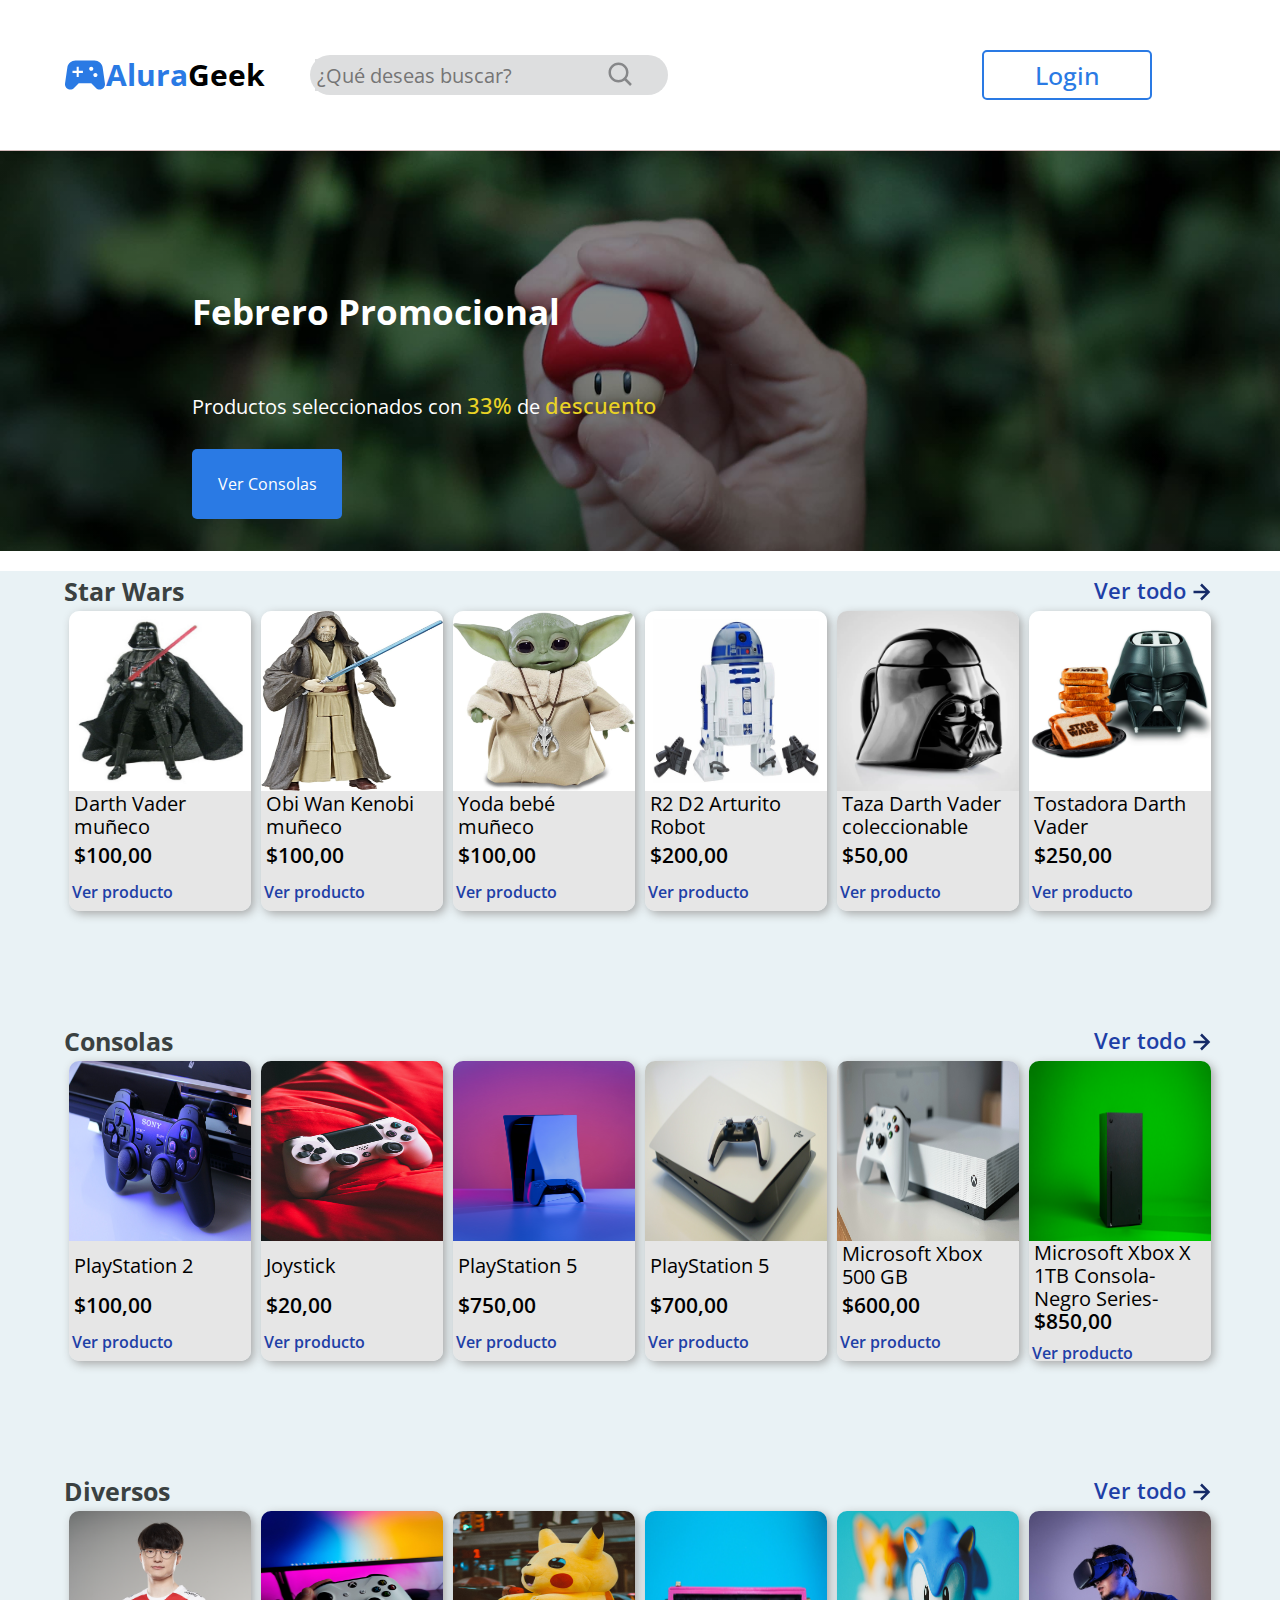
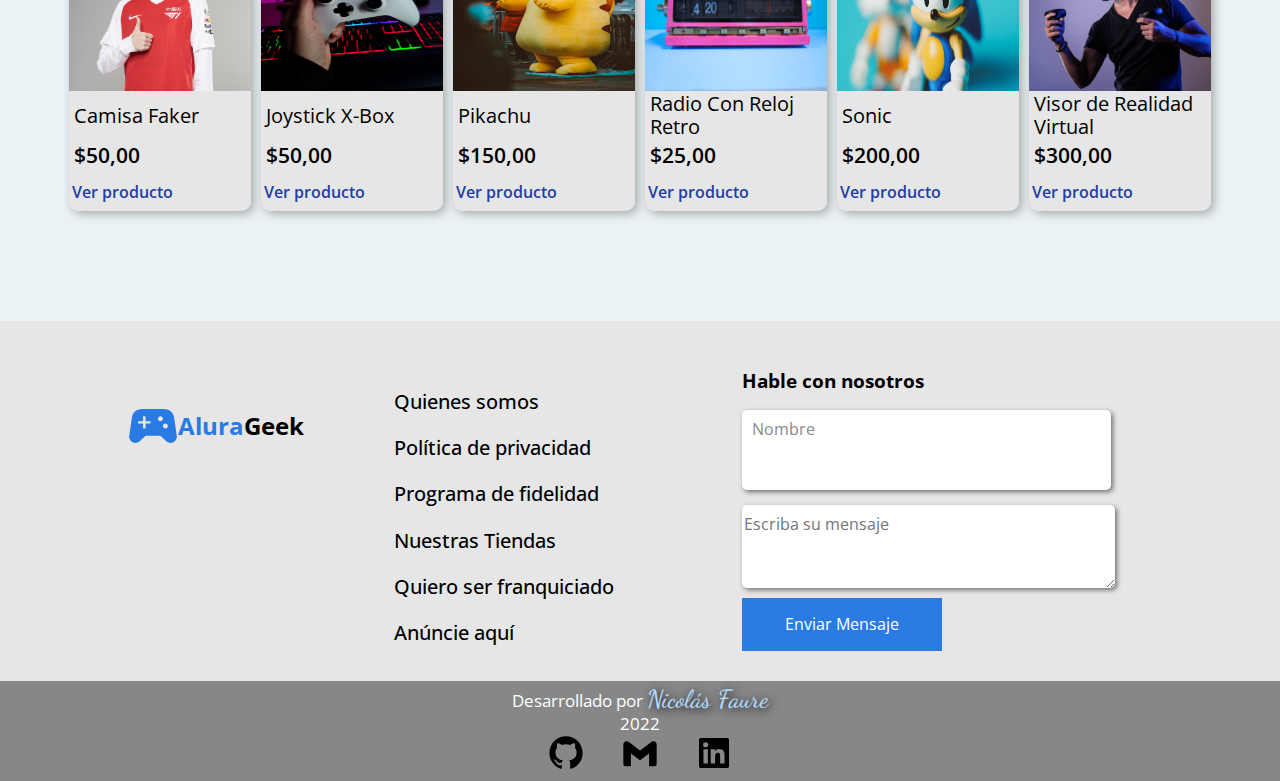
<file: index.html>
<!DOCTYPE html>
<html lang="es">
<head>
    <meta charset="UTF-8">
    <meta http-equiv="X-UA-Compatible" content="IE=edge">
    <meta name="viewport" content="width=device-width, initial-scale=1.0">
    <title>Alura Geek</title>
    <link rel="stylesheet" href="./css/bases/normalize.css" >
    <link rel="stylesheet" href="./css/styles.css" >
    <link rel="stylesheet" href="./css/span/mostrarProducto.css">
    <link rel="stylesheet" href="https://use.fontawesome.com/releases/v5.8.1/css/all.css" integrity="sha384-50oBUHEmvpQ+1lW4y57PTFmhCaXp0ML5d60M1M7uH2+nqUivzIebhndOJK28anvf" crossorigin="anonymous">
</head>
 <body>
    <!--Header-->
    <header class="hero">
        <div class="container-title-search">
        <!--Titulo-->
        <div class="container-title"><img  src="./img/joystick.svg"/>
            <h1 class="title">
                <span class="alura">Alura</span><span class="geek">Geek</span>    
            </h1>
        </div>
        <!--Buscador-->
        <div class="container-buscador"> 
            <input class="buscador" type="text" placeholder="¿Qué deseas buscar?"><img class="lupa" src="./svg/lupa.svg" alt="Buscar">
        </div>
    </div>
       <!--Boton Login-->
       <a class="botton-login-a" href="./login.html"><button class="botton-login">Login</button></a>
    </header>
    <!--Banner-->
    <div class="banner">
        <div class="banner-desc">
            <h2 class="banner-h2">Febrero Promocional</h2>
            <p class="banner-p">Productos seleccionados con <span class="banner-span-p">33%</span> de <span class="banner-span-p">descuento</span></p>
            <a href="https://www.youtube.com/watch?v=Sagg08DrO5U" target="_blank"><button class="banner-btn">Ver Consolas</button></a>
        </div>
    </div>
    <!--Section Main-->
    <main class="container-main">
        <span id="mostrar-productos" class="mostrar-productos">
            <div id="mostrar-p-A" class="mostrar-p-A"></div>
           
            <div id="mostrar-p-recomendados" class="mostrar-p-recomendado"> </div>
        </span>
        <!--CATEGORIAS SW-->
        <div class="main-categorias">
                <div class="cat-conteiner">
                    <h3 class="subtitulos-h3">Star Wars</h3>
                    <div class="cat-conteiner-ver-todo">
                        <a href="./todosLosProductos.html">Ver todo</a>
                        <img src="./svg/arrow-right.svg" alt="arrow-right">
                    </div>
                    
                </div>
                
                                            <!--Productos STAR WARS-->
                <div  class="container-productos-principal">
                    <div class="container-productos">
                        <div class="container-img" id="sw-1"></div>   
                        <div class="description-procuctos" id="sw-1-p"> </div>   
                    </div>
                    <div class="container-productos">
                        <div class="container-img"  id="sw-2"></div>   
                        <div class="description-procuctos" id="sw-2-p"> </div>   
                    </div>
                    <div class="container-productos">
                        <div  class="container-img" id="sw-3"></div>   
                        <div class="description-procuctos" id="sw-3-p"> </div>   
                    </div>
                    <div class="container-productos">
                        <div class="container-img"  id="sw-4"></div>   
                        <div class="description-procuctos" id="sw-4-p"> </div>   
                    </div>
                    <div class="container-productos">
                        <div  class="container-img" id="sw-5"></div>   
                        <div class="description-procuctos" id="sw-5-p"> </div>   
                    </div>
                    <div class="container-productos">
                        <div class="container-img" id="sw-6"></div>   
                        <div class="description-procuctos" id="sw-6-p"> </div>   
                    </div>
                </div>    
        </div>
        <!--CATEGORIAS CONSOLA-->
        <div class="main-categorias">
                <div class="cat-conteiner">
                    <h3 class="subtitulos-h3">Consolas</h3>
                    <div class="cat-conteiner-ver-todo">
                        <a href="./todosLosProductos.html">Ver todo</a>
                        <img src="./svg/arrow-right.svg" alt="arrow-right">
                    </div>
                </div>
                <div class="container-productos-principal">
                    <div class="container-productos" >
                         <div class="container-img" id="con-0"></div>   
                        <div class="description-procuctos" id="con-0-p"> </div>   
                    </div>
                    <div class="container-productos" >
                         <div class="container-img" id="con-1"></div>   
                        <div class="description-procuctos" id="con-1-p"> </div>   
                    </div>
                    <div class="container-productos" >
                         <div class="container-img" id="con-2"></div>   
                        <div class="description-procuctos" id="con-2-p"> </div>   
                    </div>
                    <div class="container-productos">
                         <div class="container-img" id="con-3"></div>   
                        <div class="description-procuctos" id="con-3-p"> </div>   
                    </div>
                    <div class="container-productos" >
                         <div class="container-img" id="con-4"></div>   
                         <div class="description-procuctos" id="con-4-p"></div>   
                    </div>
                    <div class="container-productos">
                         <div class="container-img" id="con-5"></div>   
                        <div class="description-procuctos" id="con-5-p"> </div>   
                    </div>
                </div>
        </div>
        <!--CATEGORIAS Diverso-->
        <div class="main-categorias">
                <div class="cat-conteiner">
                    <h3 class="subtitulos-h3">Diversos</h3>
                    <div class="cat-conteiner-ver-todo">
                        <a href="./todosLosProductos.html">Ver todo</a>
                        <img src="./svg/arrow-right.svg" alt="arrow-right">
                    </div>
                </div>
                <div class="container-productos-principal">
                    <div class="container-productos">
                        <div class="container-img" id="div-0"></div>   
                        <div class="description-procuctos" id="div-0-p"> </div>                             
                    </div>
                    <div class="container-productos">
                        <div class="container-img" id="div-1"></div>   
                        <div class="description-procuctos" id="div-1-p"> </div>                         
                    </div>
                    <div class="container-productos">
                         <div class="container-img" id="div-2"></div>   
                         <div class="description-procuctos" id="div-2-p"> </div> 
                    </div>
                    <div class="container-productos">
                         <div class="container-img" id="div-3"></div>   
                         <div class="description-procuctos" id="div-3-p"> </div> 
                    </div>
                    <div class="container-productos">
                         <div class="container-img" id="div-4"></div>   
                         <div class="description-procuctos" id="div-4-p"> </div> 
                    </div>
                    <div class="container-productos">
                         <div class="container-img" id="div-5"></div>   
                         <div class="description-procuctos" id="div-5-p"> </div> 
                    </div>
                </div>
        </div>

    </main>
    <footer >
        <div class="footer-cont-a">
            <div class="footer-cont-a-son">
            <div class="footer-cont-a-logo">
                <div class="footer-cont-a-logo-box">
                    <img src="./img/joystick.svg" alt="js-icon"><h2><span class="alura">Alura</span>Geek</h2>
                </div>
            </div>
            <nav >
                <ul>
                    <li><a href="#">Quienes somos</a></li>
                    <li><a href="#">Política de privacidad</a></li>
                    <li><a href="#">Programa de fidelidad</a></li>
                    <li><a href="#">Nuestras Tiendas</a></li>
                    <li><a href="#">Quiero ser franquiciado</a></li>
                    <li><a href="#">Anúncie aquí</a></li>
                </ul>
            </nav>
            <form class="form-footer" action="#">
                <h3>Hable con nosotros</h3>
                <div class="form-footer-nombre">
                    <p>Nombre</p>
                    <input type="text" >
                </div>
                <textarea name="" placeholder="Escriba su mensaje" id="" cols="42" rows="5"></textarea>
                <button class="form-footer-btn">Enviar Mensaje</button>
            </form>
        </div>
    </div>
        <div class="footer-cont-b">
            <div class="footer-cont-b-son">
                <p>Desarrollado por <span>Nicolás Faure</span></p>
                <p>2022</p>
                <div class="footer-cont-b-son-incon">
                    <a target="_blank" href="https://github.com/Nicolas-David-Faure"><span class="cont-incon-social"><img class="logo-git" src="./svg/logo-git.svg"></span></a>
                    <span class="cont-incon-social" id="logo-mail-toggle"><img class="logo-mail" src="./svg/logo-mail.svg"></span>
                    <a target=”_blank” href="https://www.linkedin.com/in/nicol%C3%A1s-david-faure-b023ba240/"><span class="cont-incon-social"><img class="logo-linkedin" src="./svg/logo-linkedin.svg"></span></a>
                </div>
            </div>
          
        </div>
<span id="span-mail" class="span-mail">
    <div class="span-cont-mail-close"><img id="close-mail-box" src="./svg/X.svg"></div>
    <div class="span-cont-mail">
        <p>nicolas.david.faure@gmail.com</p>
    </div>    
</span>
    </footer>
    <script src="script.js"></script>
 </body>
</html>
</file>
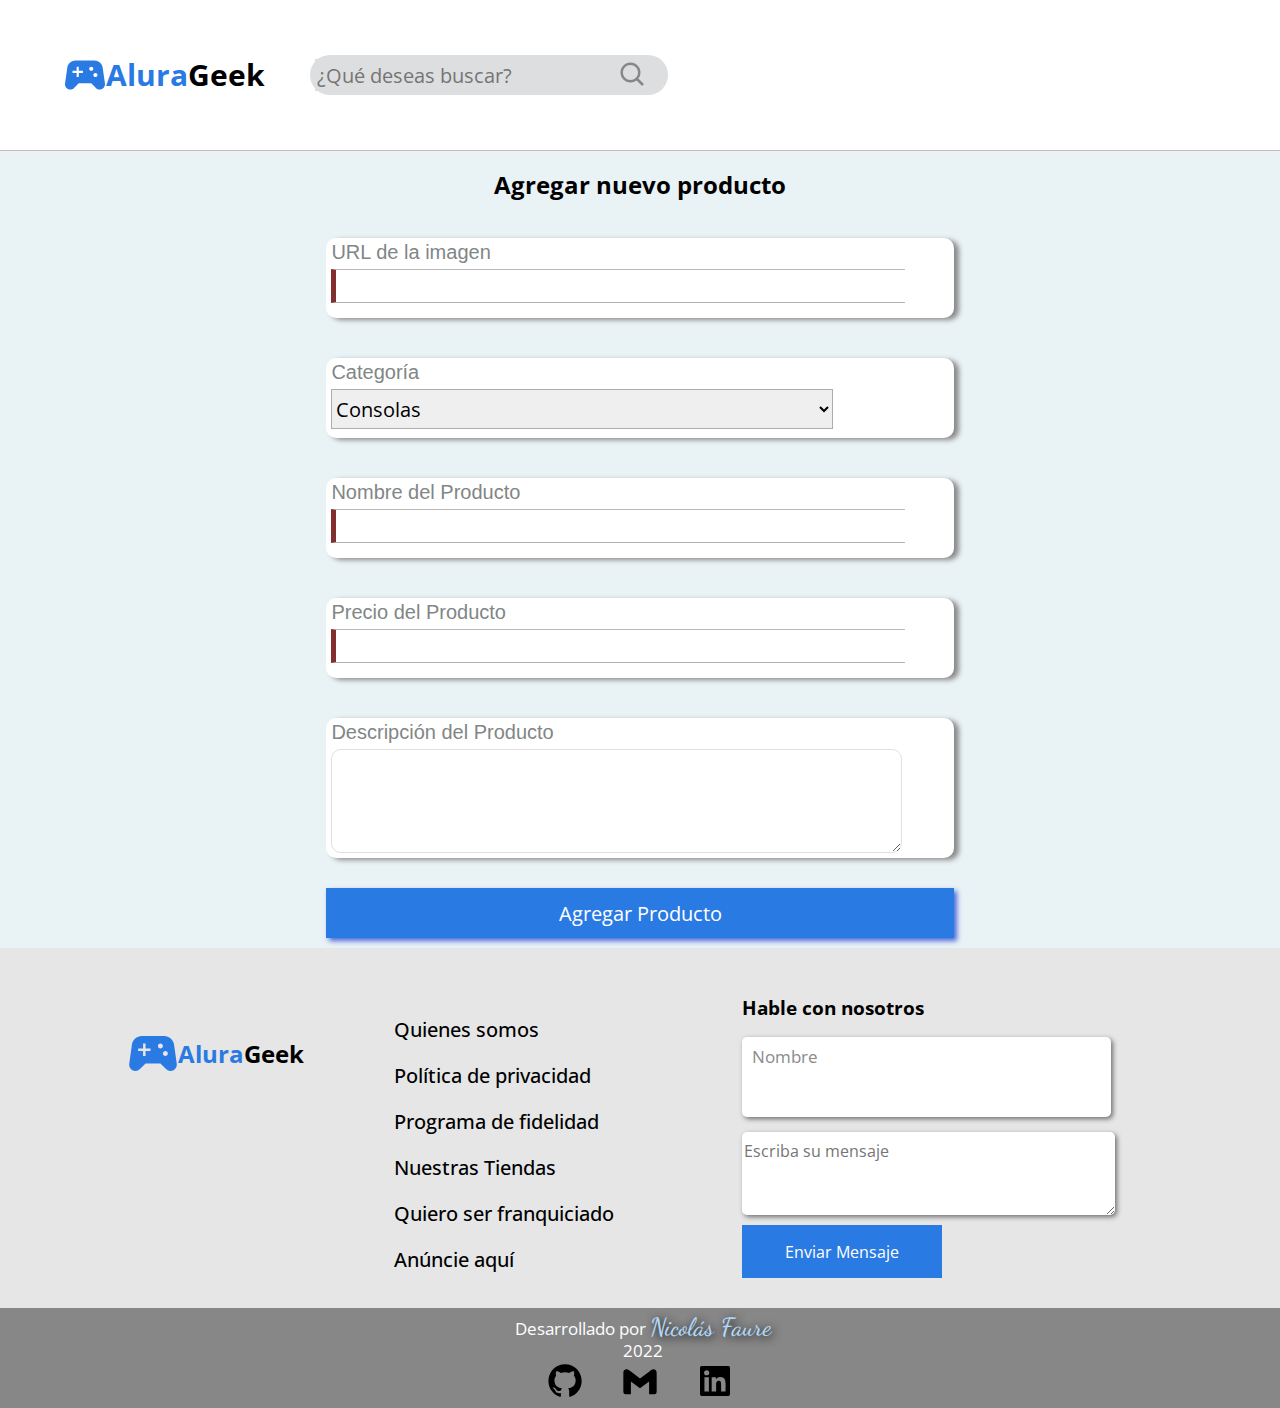
<file: agregarProducto.html>
<!DOCTYPE html>
<html lang="es">
<head>
    <meta charset="UTF-8">
    <meta http-equiv="X-UA-Compatible" content="IE=edge">
    <meta name="viewport" content="width=device-width, initial-scale=1.0">
    <title>Alura Geek - Agregar Productos</title>
    <link rel="stylesheet" href="./css/bases/normalize.css" >
    <link rel="stylesheet" href="./css/styles.css" >
    <link rel="stylesheet" href="./css/login.css">
    <link rel="stylesheet" href="https://use.fontawesome.com/releases/v5.8.1/css/all.css" integrity="sha384-50oBUHEmvpQ+1lW4y57PTFmhCaXp0ML5d60M1M7uH2+nqUivzIebhndOJK28anvf" crossorigin="anonymous">
    <link rel="stylesheet" href="./css/todosLosProductos.css"/>
    <link rel="stylesheet" href="./css/agregarProducto/agregarProducto.css">
</head>
 <body>
    <!--Header-->
    <header class="hero">
        <div class="container-title-search">
        <!--Titulo-->
        <div class="container-title"><img  src="img/joystick.svg"/>
        <a href="index.html">
            <h1 class="title">
                <span class="alura">Alura</span><span class="geek">Geek</span>    
            </h1>
        </a>
        </div>
        <!--Buscador-->
        <div class="container-buscador"> 
            <input class="buscador" type="text" placeholder="¿Qué deseas buscar?"><img class="lupa" src="svg/lupa.svg" alt="Buscar">
        </div>
    </div>
      
    </header>
                <!--Agregar producto-->
        <main class="main-agregar-productos">
            
            <div class="cont-agregar-p">
                <h2>Agregar nuevo producto</h2>
                <div class="container-info-agregar">
                    <p>URL de la imagen</p>
                    <input required type="url">
                </div>
                <div class="container-info-agregar">
                    <p>Categoría</p>
                    <select name="-" id="">
                        <option value="0">Consolas</option>
                        <option value="1">Star Wars</option>
                        <option value="2">Diversos</option>
                        <option value="3">Otro</option>
                    </select>
                </div>
                <div class="container-info-agregar">
                    <p>Nombre del Producto</p>
                    <input required type="text">
                </div>
                <div class="container-info-agregar">
                    <p>Precio del Producto</p>
                    <input required type="number">
                </div>
                <div class="container-info-agregar text-a">
                    <p>Descripción del Producto</p>
                    <textarea class="text-area" name="" id="" cols="10" rows="10"></textarea>
                </div>
                <button class="btn-info-agregar">Agregar Producto</button>
            </div>
        </main>
    <footer >
        <div class="footer-cont-a">
            <div class="footer-cont-a-son">
            <div class="footer-cont-a-logo">
                <div class="footer-cont-a-logo-box">
                    <img src="img/joystick.svg" alt="js-icon"><h2><span class="alura">Alura</span>Geek</h2>
                </div>
            </div>
            <nav >
                <ul>
                    <li><a href="#">Quienes somos</a></li>
                    <li><a href="#">Política de privacidad</a></li>
                    <li><a href="#">Programa de fidelidad</a></li>
                    <li><a href="#">Nuestras Tiendas</a></li>
                    <li><a href="#">Quiero ser franquiciado</a></li>
                    <li><a href="#">Anúncie aquí</a></li>
                </ul>
            </nav>
            <form class="form-footer" action="#">
                <h3>Hable con nosotros</h3>
                <div class="form-footer-nombre">
                    <p>Nombre</p>
                    <input type="text" >
                </div>
                <textarea name="" placeholder="Escriba su mensaje" id="" cols="42" rows="5"></textarea>
                <button class="form-footer-btn">Enviar Mensaje</button>
            </form>
        </div>
    </div>
        <div class="footer-cont-b">
            <div class="footer-cont-b-son">
                <p>Desarrollado por <span>Nicolás Faure</span></p>
                <p>2022</p>
                <div class="footer-cont-b-son-incon">
                    <a target="_blank" href="https://github.com/Nicolas-David-Faure"><span class="cont-incon-social"><img class="logo-git" src="svg/logo-git.svg"></span></a>
                    <span class="cont-incon-social" id="logo-mail-toggle"><img class="logo-mail" src="svg/logo-mail.svg"></span>
                    <a target=”_blank” href="https://www.linkedin.com/in/nicol%C3%A1s-david-faure-b023ba240/"><span class="cont-incon-social"><img class="logo-linkedin" src="svg/logo-linkedin.svg"></span></a>
                </div>
            </div>
          
        </div>
<span id="span-mail" class="span-mail">
    <div class="span-cont-mail-close"><img id="close-mail-box" src="svg/X.svg"></div>
    <div class="span-cont-mail">
        <p>nicolas.david.faure@gmail.com</p>
    </div>    
</span>
    </footer>
    
    <script src="todosLosProductos.js"></script>
 </body>
</html>
</file>
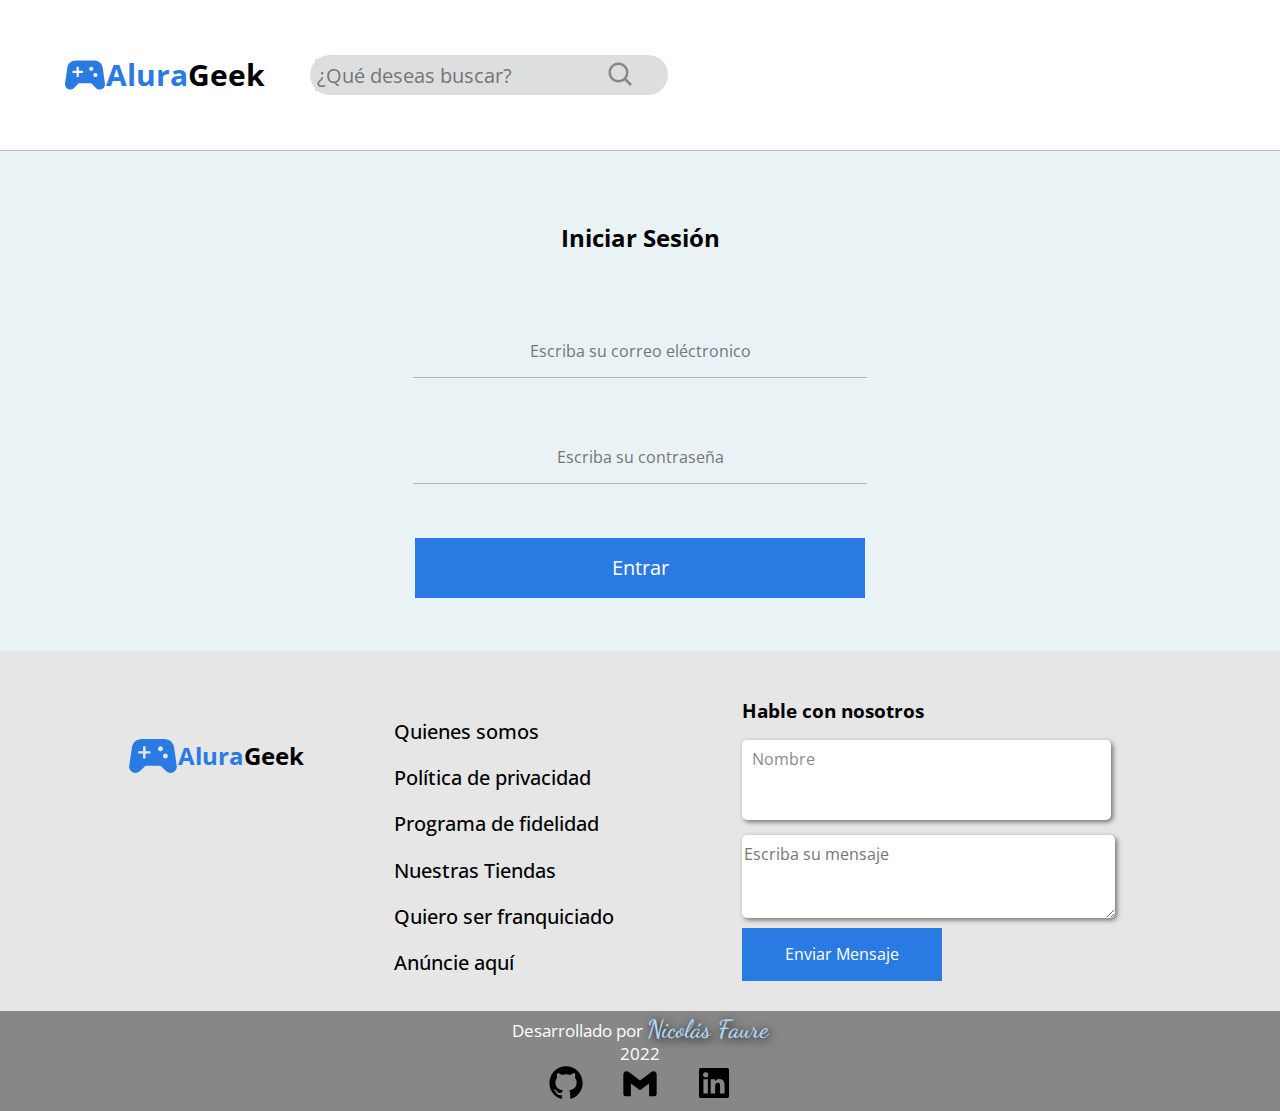
<file: login.html>
<!DOCTYPE html>
<html lang="es">
<head>
    <meta charset="UTF-8">
    <meta http-equiv="X-UA-Compatible" content="IE=edge">
    <meta name="viewport" content="width=device-width, initial-scale=1.0">
    <title>Alura Geek - Login</title>
    <link rel="stylesheet" href="./css/bases/normalize.css" >
    <link rel="stylesheet" href="./css/styles.css" >
    <link rel="stylesheet" href="./css/login.css">
    <link rel="stylesheet" href="https://use.fontawesome.com/releases/v5.8.1/css/all.css" integrity="sha384-50oBUHEmvpQ+1lW4y57PTFmhCaXp0ML5d60M1M7uH2+nqUivzIebhndOJK28anvf" crossorigin="anonymous">
</head>
 <body>
    <!--Header-->
    <header class="hero">
        <div class="container-title-search">
        <!--Titulo-->
        <div class="container-title"><img  src="img/joystick.svg"/>
        <a href="index.html">
            <h1 class="title">
                <span class="alura">Alura</span><span class="geek">Geek</span>    
            </h1>
        </a>
        </div>
        <!--Buscador-->
        <div class="container-buscador"> 
            <input class="buscador" type="text" placeholder="¿Qué deseas buscar?"><img class="lupa" src="svg/lupa.svg" alt="Buscar">
        </div>
    </div>
      
    </header>
        <main class="main-login">
            <form class="form-login" action="#">
                <h2>Iniciar Sesión</h2>
                <input class="form-input" placeholder="Escriba su correo eléctronico" type="email" required>
               
                <input class="form-input" placeholder="Escriba su contraseña" type="password" required>
              
                <button class="form-btn">Entrar</button>
            </form>
        </main>
    <footer >
        <div class="footer-cont-a">
            <div class="footer-cont-a-son">
            <div class="footer-cont-a-logo">
                <div class="footer-cont-a-logo-box">
                    <img src="./img/joystick.svg" alt="js-icon"><h2><span class="alura">Alura</span>Geek</h2>
                </div>
            </div>
            <nav >
                <ul>
                    <li><a href="#">Quienes somos</a></li>
                    <li><a href="#">Política de privacidad</a></li>
                    <li><a href="#">Programa de fidelidad</a></li>
                    <li><a href="#">Nuestras Tiendas</a></li>
                    <li><a href="#">Quiero ser franquiciado</a></li>
                    <li><a href="#">Anúncie aquí</a></li>
                </ul>
            </nav>
            <form class="form-footer" action="#">
                <h3>Hable con nosotros</h3>
                <div class="form-footer-nombre">
                    <p>Nombre</p>
                    <input type="text" >
                </div>
                <textarea name="" placeholder="Escriba su mensaje" id="" cols="42" rows="5"></textarea>
                <button class="form-footer-btn">Enviar Mensaje</button>
            </form>
        </div>
    </div>
        <div class="footer-cont-b">
            <div class="footer-cont-b-son">
                <p>Desarrollado por <span>Nicolás Faure</span></p>
                <p>2022</p>
                <div class="footer-cont-b-son-incon">
                    <a target="_blank" href="https://github.com/Nicolas-David-Faure"><span class="cont-incon-social"><img class="logo-git" src="svg/logo-git.svg"></span></a>
                    <span class="cont-incon-social" id="logo-mail-toggle"><img class="logo-mail" src="svg/logo-mail.svg"></span>
                    <a target=”_blank” href="https://www.linkedin.com/in/nicol%C3%A1s-david-faure-b023ba240/"><span class="cont-incon-social"><img class="logo-linkedin" src="svg/logo-linkedin.svg"></span></a>
                </div>
            </div>
          
        </div>
<span id="span-mail" class="span-mail">
    <div class="span-cont-mail-close"><img id="close-mail-box" src="svg/X.svg"></div>
    <div class="span-cont-mail">
        <p>nicolas.david.faure@gmail.com</p>
    </div>    
</span>
    </footer>
   
    <script src="todosLosProductos.js"></script>
 </body>
</html>
</file>
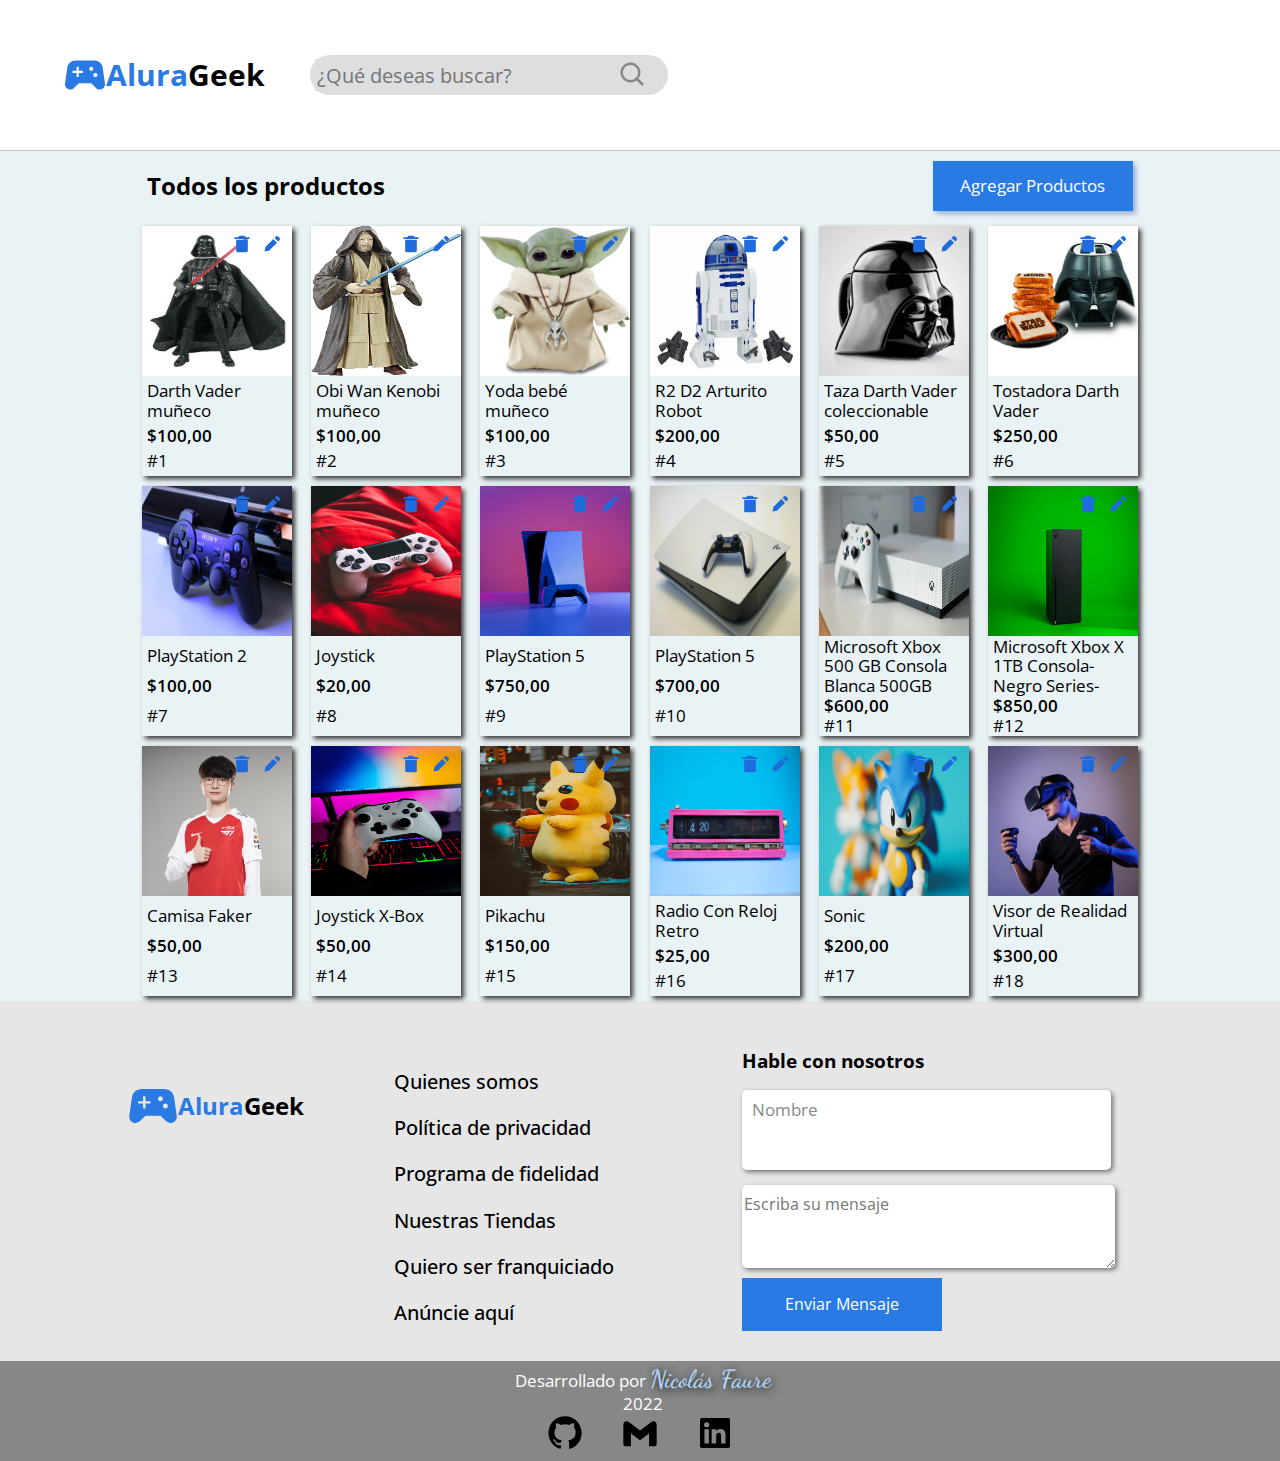
<file: todosLosProductos.html>
<!DOCTYPE html>
<html lang="es">
<head>
    <meta charset="UTF-8">
    <meta http-equiv="X-UA-Compatible" content="IE=edge">
    <meta name="viewport" content="width=device-width, initial-scale=1.0">
    <title>Alura Geek - Todos los Productos</title>
    <link rel="stylesheet" href="./css/bases/normalize.css" >
    <link rel="stylesheet" href="./css/styles.css" >
    <link rel="stylesheet" href="./css/login.css">
    <link rel="stylesheet" href="https://use.fontawesome.com/releases/v5.8.1/css/all.css" integrity="sha384-50oBUHEmvpQ+1lW4y57PTFmhCaXp0ML5d60M1M7uH2+nqUivzIebhndOJK28anvf" crossorigin="anonymous">
    <link rel="stylesheet" href="./css/todosLosProductos.css"
</head>
 <body>
    <!--Header-->
    <header class="hero">
        <div class="container-title-search">
        <!--Titulo-->
        <div class="container-title"><img  src="img/joystick.svg"/>
        <a href="index.html">
            <h1 class="title">
                <span class="alura">Alura</span><span class="geek">Geek</span>    
            </h1>
        </a>
        </div>
        <!--Buscador-->
        <div class="container-buscador"> 
            <input class="buscador" type="text" placeholder="¿Qué deseas buscar?"><img class="lupa" src="svg/lupa.svg" alt="Buscar">
        </div>
    </div>
      
    </header>
                <!--TODOS LOS PRODUCTOS-->
        <main class="main-todos-los-productos">
            <div class="main-t-p-1">
                <h2>Todos los productos</h2>
                <a href="agregarProducto.html"><button class="btn-agregar-productos">Agregar Productos</button></a>
            </div>
            <div class="main-tp-cont-productos" id="main-TP">

            </div>
        </main>
    <footer >
        <div class="footer-cont-a">
            <div class="footer-cont-a-son">
            <div class="footer-cont-a-logo">
                <div class="footer-cont-a-logo-box">
                    <img src="img/joystick.svg" alt="js-icon"><h2><span class="alura">Alura</span>Geek</h2>
                </div>
            </div>
            <nav >
                <ul>
                    <li><a href="#">Quienes somos</a></li>
                    <li><a href="#">Política de privacidad</a></li>
                    <li><a href="#">Programa de fidelidad</a></li>
                    <li><a href="#">Nuestras Tiendas</a></li>
                    <li><a href="#">Quiero ser franquiciado</a></li>
                    <li><a href="#">Anúncie aquí</a></li>
                </ul>
            </nav>
            <form class="form-footer" action="#">
                <h3>Hable con nosotros</h3>
                <div class="form-footer-nombre">
                    <p>Nombre</p>
                    <input type="text" >
                </div>
                <textarea name="" placeholder="Escriba su mensaje" id="" cols="42" rows="5"></textarea>
                <button class="form-footer-btn">Enviar Mensaje</button>
            </form>
        </div>
    </div>
        <div class="footer-cont-b">
            <div class="footer-cont-b-son">
                <p>Desarrollado por <span>Nicolás Faure</span></p>
                <p>2022</p>
                <div class="footer-cont-b-son-incon">
                    <a target="_blank" href="https://github.com/Nicolas-David-Faure"><span class="cont-incon-social"><img class="logo-git" src="svg/logo-git.svg"></span></a>
                    <span class="cont-incon-social" id="logo-mail-toggle"><img class="logo-mail" src="svg/logo-mail.svg"></span>
                    <a target=”_blank” href="https://www.linkedin.com/in/nicol%C3%A1s-david-faure-b023ba240/"><span class="cont-incon-social"><img class="logo-linkedin" src="svg/logo-linkedin.svg"></span></a>
                </div>
            </div>
          
        </div>
<span id="span-mail" class="span-mail">
    <div class="span-cont-mail-close"><img id="close-mail-box" src="svg/X.svg"></div>
    <div class="span-cont-mail">
        <p>nicolas.david.faure@gmail.com</p>
    </div>    
</span>
    </footer>
    
    <script src="todosLosProductos.js"></script>
 </body>
</html>
</file>
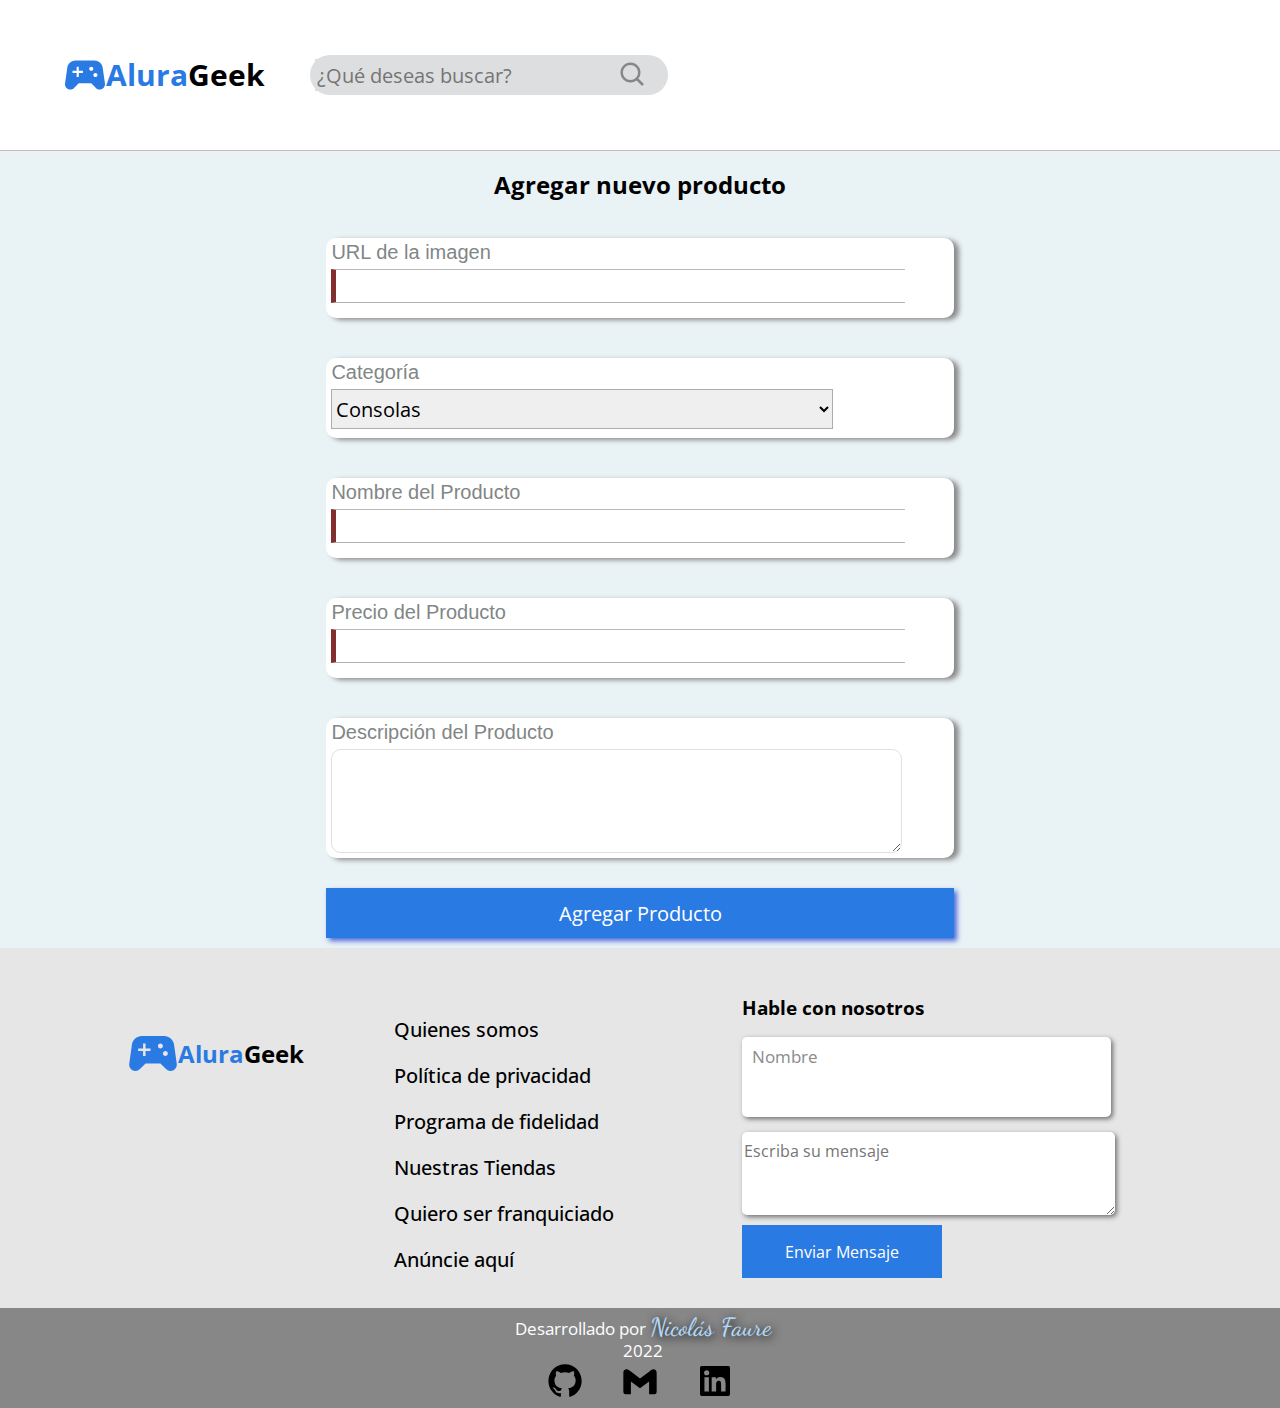
<file: verProducto.html>
<!DOCTYPE html>
<html lang="es">
<head>
    <meta charset="UTF-8">
    <meta http-equiv="X-UA-Compatible" content="IE=edge">
    <meta name="viewport" content="width=device-width, initial-scale=1.0">
    <title>Alura Geek - Agregar Productos</title>
    <link rel="stylesheet" href="/css/bases/normalize.css" >
    <link rel="stylesheet" href="/css/styles.css" >
    <link rel="stylesheet" href="/css/login.css">
    <link rel="stylesheet" href="https://use.fontawesome.com/releases/v5.8.1/css/all.css" integrity="sha384-50oBUHEmvpQ+1lW4y57PTFmhCaXp0ML5d60M1M7uH2+nqUivzIebhndOJK28anvf" crossorigin="anonymous">
    <link rel="stylesheet" href="/css/todosLosProductos.css"/>
    <link rel="stylesheet" href="/css/agregarProducto/agregarProducto.css">
</head>
 <body>
    <!--Header-->
    <header class="hero">
        <div class="container-title-search">
        <!--Titulo-->
        <div class="container-title"><img  src="/img/joystick.svg"/>
        <a href="/index.html">
            <h1 class="title">
                <span class="alura">Alura</span><span class="geek">Geek</span>    
            </h1>
        </a>
        </div>
        <!--Buscador-->
        <div class="container-buscador"> 
            <input class="buscador" type="text" placeholder="¿Qué deseas buscar?"><img class="lupa" src="/svg/lupa.svg" alt="Buscar">
        </div>
    </div>
      
    </header>
                <!--Agregar producto-->
        <main class="main-agregar-productos">
            
            <div class="cont-agregar-p">
                <h2>Agregar nuevo producto</h2>
                <div class="container-info-agregar">
                    <p>URL de la imagen</p>
                    <input required type="url">
                </div>
                <div class="container-info-agregar">
                    <p>Categoría</p>
                    <select name="-" id="">
                        <option value="0">Consolas</option>
                        <option value="1">Star Wars</option>
                        <option value="2">Diversos</option>
                        <option value="3">Otro</option>
                    </select>
                </div>
                <div class="container-info-agregar">
                    <p>Nombre del Producto</p>
                    <input required type="text">
                </div>
                <div class="container-info-agregar">
                    <p>Precio del Producto</p>
                    <input required type="number">
                </div>
                <div class="container-info-agregar text-a">
                    <p>Descripción del Producto</p>
                    <textarea class="text-area" name="" id="" cols="10" rows="10"></textarea>
                </div>
                <button class="btn-info-agregar">Agregar Producto</button>
            </div>
        </main>
    <footer >
        <div class="footer-cont-a">
            <div class="footer-cont-a-son">
            <div class="footer-cont-a-logo">
                <div class="footer-cont-a-logo-box">
                    <img src="/img/joystick.svg" alt="js-icon"><h2><span class="alura">Alura</span>Geek</h2>
                </div>
            </div>
            <nav >
                <ul>
                    <li><a href="#">Quienes somos</a></li>
                    <li><a href="#">Política de privacidad</a></li>
                    <li><a href="#">Programa de fidelidad</a></li>
                    <li><a href="#">Nuestras Tiendas</a></li>
                    <li><a href="#">Quiero ser franquiciado</a></li>
                    <li><a href="#">Anúncie aquí</a></li>
                </ul>
            </nav>
            <form class="form-footer" action="#">
                <h3>Hable con nosotros</h3>
                <div class="form-footer-nombre">
                    <p>Nombre</p>
                    <input type="text" >
                </div>
                <textarea name="" placeholder="Escriba su mensaje" id="" cols="42" rows="5"></textarea>
                <button class="form-footer-btn">Enviar Mensaje</button>
            </form>
        </div>
    </div>
        <div class="footer-cont-b">
            <div class="footer-cont-b-son">
                <p>Desarrollado por <span>Nicolás Faure</span></p>
                <p>2022</p>
                <div class="footer-cont-b-son-incon">
                    <a target="_blank" href="https://github.com/Nicolas-David-Faure"><span class="cont-incon-social"><img class="logo-git" src="/svg/logo-git.svg"></span></a>
                    <span class="cont-incon-social" id="logo-mail-toggle"><img class="logo-mail" src="/svg/logo-mail.svg"></span>
                    <a target=”_blank” href="https://www.linkedin.com/in/nicol%C3%A1s-david-faure-b023ba240/"><span class="cont-incon-social"><img class="logo-linkedin" src="/svg/logo-linkedin.svg"></span></a>
                </div>
            </div>
          
        </div>
<span id="span-mail" class="span-mail">
    <div class="span-cont-mail-close"><img id="close-mail-box" src="/svg/X.svg"></div>
    <div class="span-cont-mail">
        <p>nicolas.david.faure@gmail.com</p>
    </div>    
</span>
    </footer>
    
    <script src="/todosLosProductos.js"></script>
 </body>
</html>
</file>
<file: css/styles.css>
@import url('https://fonts.googleapis.com/css2?family=Dancing+Script:wght@500&family=Open+Sans:ital,wght@0,400;0,500;1,300&family=Poppins:wght@300;400;600;700&family=Roboto&display=swap');

body{
  font-family: 'Open Sans', sans-serif;
  background-color: rgb(255, 255, 255);
  width: 100vw;
}
p{ margin: 0;}
/*HEADER*/
.hero{
  width: 100%;
  height: 150px;
  border-bottom: 1px solid rgb(209, 185, 185);
  display: flex;
  justify-content: space-between;
  align-items: center;
}
.container-title-search{
  width: 70%;
  display: flex;
  margin-left: 5%;
  align-items: center;
}
/*TITULO*/
.container-title{
  display: flex;
}
.title{
  font-size: 30px;
}
.alura{
   color: #2A7AE4;
}
/*Buscador*/

.container-buscador{
  display: flex;
  align-items: center;
  border-radius: 30px;
  height: 40px;
  width: 40%;
  background-color: rgb(221, 222, 223);
  margin-left: 5% ;
} 
.buscador{
  width: 80%;
  margin-left: 5px;
  height: 30px;
  outline: none;
  border: 0;
 
  background-color: rgb(221, 222, 223);
  font-size: 20px;
 
}
.lupa{
  height: 30px;
  cursor: pointer;
}
/*Boton Login*/
.botton-login{
  width: 170px;
  height: 50px;
  background-color: white;
  font-size: 25px;
  font-weight: 500;
  cursor: pointer;
  transition: .3s ease all;
  border-radius: 5px;
  border: 2px solid  #2A7AE4;
  color:  #2A7AE4;
  
}
.botton-login-a{
  margin-right: 10%;
}
.botton-login:hover{
  background-color: #efefff;
  box-shadow: 5px 5px 10px rgb(170, 186, 216);
}

/*Banner*/
.banner{
  
  background-image: linear-gradient(180deg, #00000067 0%, #0000008c 100%), url('../img/banner.jpg');
  background-size: cover;
  width: 100%;
  height: 400px;
  background-position: 40%;
  display: flex;
  justify-content: center;
  align-items: flex-end;
  margin-bottom: 20px;
}
.banner-desc{
  width: 70%;
  height: 80%;
  display: flex;
  flex-direction: column;
  justify-content: space-evenly;  

}
.banner-h2,.banner-p,.banner-btn{
  color: white;
}
.banner-h2{
  font-size: 35px;
}
.banner-p{
  font-size: 20px;
}
.banner-btn{
  width: 150px;
  height: 70px;
  background-color: #2A7AE4;
  cursor: pointer;
  border: none;
  border-radius: 5px;
}
.banner-btn:hover{
  background-color: #3885e9;
  
}
.banner-span-p{
  font-size: 22px;
  color: rgb(234, 211, 37);
  font-weight: 500;
}

/*Main*/
.container-main{
  display: flex;
  flex-direction: column;
  justify-content: space-around;
  align-items: center;
  background-color: #e9f2f5;
}
  
/*Container Categorias*/
.main-categorias{
  width: 90%;
  min-height: 400px;
  
  margin-bottom: 50px;
}
.subtitulos-h3{
  font-size: 25px;
  color: #3a4141;
}

.cat-conteiner{
  width: 100%;
  
  height: 40px;
  display: flex;
  justify-content: space-between;
  align-items: center;
}
.cat-conteiner-ver-todo{
  display: flex;
  align-items: center;
}
.cat-conteiner-ver-todo a {
  font-size: 22px;
  text-decoration: none;
  font-weight: 600;
  color: #1e40a6;
  
}
.cat-conteiner-ver-todo img{
  width: 30px;
  margin-top: 2px;
}
/*container Productos*/
.container-productos-principal{
  display: flex;
  justify-content: space-between;
  align-items: center;
  width: 100%;
  

}
.container-productos{
  width: 17%;
  margin: 0 5px ;
 
  height: 300px;
  border-radius: 10px;
  display: flex;
  flex-direction: column;
  justify-content: center;
  align-items: center;
  transition: .3s ease all;
  cursor: pointer;
  box-shadow: 3px 3px 10px rgb(168, 169, 169);
}

.container-productos:hover{
  box-shadow: 3px 3px 10px rgb(137, 137, 137);
}


/*PRODUCTOS STAR WARS*/

.container-img{
  width: 100%;
  height: 60%;
  display: flex;
  justify-content: center;
  
}
.productos-img{
  height: auto;
  width: 100%;
  border-radius: 10px 10px 0 0;
  
}


/*Descripcion*/


.description-procuctos{
  width: 100%;
  height: 40%;
  display: flex;
  flex-direction: column;
  align-items: center;
  justify-content: space-between;
  background-color: #e6e6e6;
  border-radius: 0 0 10px 10px;
}
.contenedor-p-name{
  width: 100%;
  height: 60%;
  display: flex;
  align-items: center;
 
}
.contenedor-p-precio{
  width: 100%;
  height: 40%;
  display: flex;
  align-items: center;
  
}
.p-name{
  
  text-align: start;
  font-size: 20px;
  width: 100%;
}
.p-precio{
  width: 100%;
  text-align: start;
  font-weight: 600;
  
}
.p-precio,.p-name{
  margin-left: 5px;
}
.link-ver-producto{
  
  width: 100%;
  text-align: start;
  color: #1e40a6;
  padding: 10px 0;
  font-weight: 600;
  text-decoration: none;
  margin-left: 5px;
}


/*Footer*/

footer{
  width: 100%;
  min-height: 400px;
  background-color: #e6e6e6;
  display: flex;
  flex-direction: column;
  align-items: center;
  justify-content: center;
 
}
.footer-cont-a{
  width: 80%;
  height: 80%;
  padding: 30px 0;
}
.footer-cont-a-son{
  width: 100%;
  height: 300px;
  background-color: #e6e6e6;
  display: flex;
  justify-content: space-between;
 
}
.footer-cont-a-logo{
  display: flex;
  align-items: flex-start;
}
.footer-cont-a-logo img{
  width: 50px;
}
.footer-cont-a-logo-box{
  margin-top: 50px;
  display: flex;
  height: 50px;
 user-select: none;
  justify-content: center;
  align-items: center;
}
/*NAV FOOTER*/
.footer-cont-a nav{
  height: 100%;
  width: 33%;
 
}
.footer-cont-a nav ul{
  display: flex;
  flex-direction: column;
  justify-content: space-evenly;
  height: 100%;
 
  list-style: none;
}
.footer-cont-a nav ul li a{
  text-decoration: none;
  font-size: 20px;
  color: black;
  font-weight: 500;
  transition: .2s ease all ;
}
.footer-cont-a nav ul li a:hover{
  color: #353535;
}
/*FORM FOOTER*/
.form-footer{
  
  height: 100%;
  width: 40%;
  display: flex;
  flex-direction: column;
  justify-content: space-evenly;

}
.form-footer-nombre{
  width: 90%;
  background-color: #ffffff;
  border-radius: 5px;
  height: 60px;
  box-shadow: 2px 2px 5px rgb(111, 111, 111);
  padding: 10px 0;
}
.form-footer-nombre p{
  margin-left: 10px ;
  color: #8a8a8a;
}
.form-footer-nombre input{
  border-style: none;
  outline: none;
  font-size: 20px;
  font-weight: 500;
  height: 40px;  
  margin-left: 5px;
  width: 90%;
}

.form-footer textarea{
  margin-top: 15px;
  width: 90%;
  border: none;
  border-radius: 5px;
  padding-top: 10px;
  outline: none;
  box-shadow: 2px 2px 5px rgb(111, 111, 111);
  height: 80px;
}
.form-footer-btn{
  width: 200px;
  height: 60px;
  background-color: #2A7AE4;
  border: none;
  color: white;
  cursor: pointer;
   margin-top: 10px;
  transition: .3s all ease;
}
.form-footer-btn:hover{
  background-color: #689bdf;
 
}
/*FOOTER CONT B*/

.footer-cont-b{
  display: flex;
  justify-content: center;
  align-items: center;
  width: 100%;
  height: 100px;
  background-color: #878787;
}
.footer-cont-b-son{
  display: flex;
  flex-direction: column;
  justify-content: center;
  align-items: center;
}
.footer-cont-b-son p{
  font-size: 17px;
  color: white;
}
.footer-cont-b-son p span{
  color: rgb(176, 217, 250);
  font-weight: 500;
  font-family: 'Dancing Script', cursive;
  font-size: 25px;
  text-shadow: 2px 2px 10px black;
  
}
.footer-cont-b-son-incon{
  display: flex;
  justify-content: space-evenly;
  align-items: center;
  width: 100%;
 
}
.cont-incon-social img{
  width: 40px;
  transition: .3s ease all;
  cursor: pointer;
}
.logo-git{
  border-radius: 50%;
  
}
.logo-git:hover{
  background-color: white;
}
.logo-mail{
  border-radius: 10px;
}
.logo-mail:hover{
  background-color: rgb(230, 73, 73);
}
.logo-linkedin{
  border: 5px;
}
.logo-linkedin:hover{
  background-color: #8db5ea;
}

.span-mail{
  border-radius: 10px;
  position: fixed;
  top: 300px;
  width: 300px;
  height: 100px;
  background-color: rgba(32, 107, 220, 0.251);
  visibility: hidden; 
  opacity: 0;
  
  transition: .3s ease all;
}
.span-mail-activado{
  visibility: visible;
  opacity: 1;
  
}
.span-cont-mail-close{
  width: 100%;
  height: 15px;
  display: flex;
  justify-content: flex-end;
  align-items: center;
  
}
.span-cont-mail-close img{
  margin: 10px 5px 0 0;
  background-color: rgba(208, 208, 208, 0.589);
  border-radius: 50%;
  cursor: pointer;
}
.span-cont-mail{
  display: flex;
  justify-content: center;
  align-items: center;
  width: 100%;
  height: 85px;
  
}
.span-cont-mail p{
  font-size: 17px;
  color: white;
  font-weight: 500;
  padding: 20px 10px;
  background-color: #5a3e9c;
  border-radius: 3px;
}


@media (max-width: 1000px) {
  .container-productos-principal{
    display: flex;
    
    flex-wrap: wrap;
    margin-bottom: 5px;
  }
  .container-productos{
    margin-bottom: 15px;
    width: 25%;
  }
}
@media (max-width: 600px) {
  .container-productos-principal{
    display: flex;
    
    flex-wrap: wrap;
    margin-bottom: 5px;
  }
  .container-productos{
    margin-bottom: 15px;
    width: 40%;
    
  }
  .botton-login{
    width: 100px;
    height: 40px;
    font-size: 20px;
    font-weight: 500; 
  }
}
@media (max-width: 412px) {
  .footer-cont-a{
    width: 100%;
  }
  .footer-cont-a-son{
    width: 100%;
    height: 500px;
  
  }
 .footer-cont-a-son{
    display: flex;
    flex-direction: column;
    flex-wrap: wrap;
    width: 100%;
  }
  .footer-cont-a nav{
    height: 80%;

  }
  .form-footer{
    width: 50%;
   justify-content: space-evenly;
  }
  .footer-cont-a nav ul li a{
    text-decoration: none;
    font-size: 17px;
    color: black;
    font-weight: 500;
    transition: .2s ease all ;
    text-align: center;
    border-bottom:1px solid rgb(94, 89, 89) ;
  }

  .hero{
    width: 100%;
    height: 150px;
    border-bottom: 1px solid rgb(209, 185, 185);
    display: flex;
    flex-direction: column;
    justify-content: space-evenly;
    align-items: center;
  }
  .container-title-search{
    width: 70%;
    display: flex;
    margin-left: 5%;
    align-items: center;
  }
  /*TITULO*/
  .container-title{
    display: flex;
  }
  .title{
    font-size: 17px;
  }
  .alura{
     color: #2A7AE4;
  }
  /*Buscador*/
  
  .container-buscador{
    display: flex;
    align-items: center;
    border-radius: 30px;
    height: 40px;
    width: 40%;
    background-color: rgb(221, 222, 223);
    margin-left: 5% ;
  } 
  .buscador{
    
    font-size: 15px;
   
  }
  .lupa{
    height: 30px;
    cursor: pointer;
  }

  
  
}
</file>
<file: css/span/mostrarProducto.css>
.mostrar-productos{
    border-radius: 20px;
    transition: .3s ease all;
    width: 90%;
    height: 90vh;
    background-color: rgba(0, 0, 0, 0.459);
    box-shadow: 3px 3px 5px black;
    position: fixed;
    top: 10px;
    visibility: hidden; 
    display: flex;
    flex-direction: column;
    opacity: 0;
}   
.activar-mostrarProductos{
    visibility: visible;
    opacity: 1;
}



/*Contenedor de la imagen*/
.mostrar-p-A{
    width: 100%;
    height: 70%;
    position: relative;
    display: flex;
    flex-direction: row;
    border-radius: 20px 20px 0px 0;
    background-color: rgb(255, 255, 255);
}
.cerrar-mostrar-mas{
    position: absolute;
    top: 5%;
    left: 95%;
    background-color: rgba(167, 156, 244, 0.671);
    width: 40px;
    border-radius: 50%;
    cursor: pointer;
    transition: .3s ease all;
}
.cerrar-mostrar-mas:hover{
    background-color: rgba(225, 78, 78, 0.671);
}
.mostrar-p-A-img{
    width: 40%;
    height: 100%;
    
    display: flex;
    justify-content: center;
    align-items: center;
}

.mostrar-p-A-img img{
    width: 90%;
    height: 80%;
    box-shadow: 3px 3px 5px #c4c4c4;
}
/*Contenedor descripcion*/

.mostrar-p-A-desc{
    width: 60%;
    height: 100%;
    
    display: flex;
    flex-direction: column;
    justify-content: space-around;
}

.mostrar-p-A-desc h2{
    text-align: center;
}
.p-description{
    font-size: 20px;
    
}


.mostrar-p-recomendado{
    display: flex;

    width: 100%;
    height: 30%;
    background-color: rgb(0, 227, 219);
    border-radius: 0px 0px 20px 20px;
}

/*Contenedor caja recomendado*/
.contenedor-recomendados{
    width: 20%;
    display: flex;
    justify-content: space-evenly;
    flex-direction: column;
    
    border-left:1px solid black ;
    cursor: pointer;
    transition: .3s ease all;
}
.contenedor-recomendados:first-child{
    border: none;
    border-radius: 0px 0px 0px 20px;
}
.contenedor-recomendados:last-child{
    border-radius: 0px 0px 20px 0px;
}


.imagen-recomendado{
    margin: auto;
    width: 160px;
    height: 65%;
    margin-top: 5px;
    border-radius: 5px;
    box-shadow: 2px 2px 3px black;
    
}
.imagen-recomendado:hover, .contenedor-recomendados:hover{
    background-color: rgb(184, 185, 240);

    
}
.h2-recomendado{
    font-size: 17px;
    margin: 0;
    
    text-align: center;
}
.precio-recomendado{
    text-align: center;
    font-size: 17px;
    font-weight: 500;
    margin-bottom: 5px;
}


@media (max-width: 1000px) {
    .p-description{
        font-size: 15px;
    }
    .cerrar-mostrar-mas{
        width: 30px;
    }
    .contenedor-recomendados{
        width: 20%;
          
    }
    .imagen-recomendado{
       
        width: 60%;
        height: 60%;
        
    }
    .h2-recomendado{
        font-size: 15px;
       
    }
    .precio-recomendado{
       
        font-size: 15px;
        
    }
    
  }
 
@media screen and (min-width: 360px) {
    .mostrar-productos{
        border-radius: 0px;
        width: 98%;
        margin: 0;
        
    }
     
    .imagen-recomendado{
        width: 95%;
        margin: auto;
    }
    .mostrar-p-recomendado{
        display: flex;
    
        
        height: 60%;
        
    }
    .mostrar-p-A-desc h2{
        font-size: 1.3rem;
    }
    .mostrar-p-recomendado{
        display: flex;
    }
    .contenedor-recomendados{
        width: 0;
        flex-grow: 1;
        object-fit: cover;
        opacity: .8;
        transition: .3 ease;
    }
    .contenedor-recomendados:hover{
        cursor: crosshair;
        width: 100px;
        opacity: 1;
        filter: contrast(120%);
    }
    .mostrar-p-A{
        border-radius: 0;
    }
    .mostrar-p-recomendado{
        border-radius: 0;
    }
    .h2-recomendado{
        font-size: .7rem;
        text-align: start;
    }
    .precio-recomendado{
        font-size: .5rem;
        text-align: start;
    }
    .contenedor-recomendados:hover .h2-recomendado{
        font-size:1rem;
        margin-bottom: 10px;
        text-align: center;
    }
    .contenedor-recomendados:hover .precio-recomendado{
        font-size:1rem;
        text-align: center;
    }
    .p-description{
        font-size: .8rem;
    }
    .cerrar-mostrar-mas{
        top: 0px;
        left: 93%;
    }
}

@media screen and (min-width: 576px) {

    .cerrar-mostrar-mas{
        left: 95%;
    }
    .p-description{
        font-size: 1.2rem;
    }
    .contenedor-recomendados:hover .h2-recomendado{
        font-size:1.3rem;
        margin-bottom: 10px;
        text-align: center;
    }
    .contenedor-recomendados:hover .precio-recomendado{
        font-size:1.2rem;
        text-align: center;
    }
    .h2-recomendado{
        font-size: 1rem;
        text-align: start;
        transition: ease all .5s;
    }
    .precio-recomendado{
        font-size: .8rem;
        text-align: start;
        transition: ease all .5s;
    }
    .p-precio{
        font-size: 1.3rem;
    }
  }
  @media screen and (min-width: 768px){
    
  }
  @media screen and (min-width: 1268px){
    .mostrar-productos{
        height: 70vh;
        width: 90vw;
    }
    .mostrar-p-recomendado{
        border-radius: 0px 0px 20px 20px;
    }
    .mostrar-p-A{
        border-radius: 20px 20px 0px 0;
    }
    .contenedor-recomendados{
        width: 0;
        flex-grow: 1;
        object-fit: cover;
        opacity: .9;
        transition: .3 ease;
    }
    .contenedor-recomendados:hover{
        cursor: pointer;
        width: 0;
        flex-grow:1;
        opacity: 1;
        filter: contrast(120%);
    }
  }

 /* @media (max-width: 412px) {
    h2{
        font-size: 20px;
    }
    .p-description{
        font-size: 10px;
    }
    .mostrar-p-recomendado{
        display: flex;
    
        
        height: 50%;
        
    }
    .h2-recomendado{
        font-size: 12px;
    }
    .cerrar-mostrar-mas{
        width: 20px;
        left: 94%;
    }
  }*/
</file>
<file: css/login.css>
@import url('https://fonts.googleapis.com/css2?family=Dancing+Script:wght@500&family=Open+Sans:ital,wght@0,400;0,500;1,300&family=Poppins:wght@300;400;600;700&family=Roboto&display=swap');

.main-login{
    width: 100%;
    height: 500px;
    background-color: #e9f2f5;
    display: flex;
    justify-content: center;
}
a{
    text-decoration: none;
    color: black;
}
.form-login{
    width: 450px;
    height: 500px;
    
    display: flex;
    align-items: center;
    justify-content: space-evenly;
    flex-direction: column;
}
.form-input{
    outline: none;
    width: 100%;
    height: 50px;
    border: none;
    border-bottom: 1px solid rgb(179, 179, 179);
    text-align: center;
    background-color: #e9f2f5;
}
.form-btn{
    width: 100%;
    height: 60px;
    background-color: #2A7AE4;
    border: none;
    cursor: pointer;
    color: white;
    font-size: 20px;
}
.form-btn:hover{
    background-color: #77acf1;  
}
#close-mail-box{
    margin: 10px 5px 0 0;
    background-color: rgba(208, 208, 208, 0.589);
    border-radius: 50%;
    cursor: pointer;
    width: 25px;
  }
</file>
<file: css/todosLosProductos.css>
/*MAIN*/
.main-todos-los-productos{
    width: 100%;
    min-height: 500px;
    background-color: #e9f2f5;
    display: flex;
    flex-direction: column;
    align-items: center;
    justify-content: center;
}
.main-t-p-1{
    width: 77%;
    height: 70px;
    display: flex;
    justify-content: space-between;
    align-items: center;
}
.main-tp-cont-productos{
    width: 80%;
   
    min-height: 460px;
    display: flex;
    flex-wrap: wrap;
    justify-content: space-evenly;
    align-items: center;
}
.main-tp-productos{
    width: 150px;
    height: 250px;
    margin: 5px;
   
    display: flex;
    flex-direction: column;
    box-shadow: 3px 3px 5px rgb(58, 58, 58);
    position: relative;
}
/*Style boton*/
.btn-agregar-productos{
    width: 200px;
    height: 50px;
    margin: 5px 0;
    background-color: #2A7AE4;
    cursor: pointer;
    border: none;
    font-size: 17px;
    color: white;
    box-shadow: 3px 3px 5px rgb(153, 174, 214);
    transition: .3s all ease;
}
.btn-agregar-productos:hover{
    background-color: #4088e6;
}
/*STYLE PRODUCTOS*/


.incons{
    width: 20px;
    position: absolute;
    top: 3%;
    cursor: pointer;
    transition: .3s all ease;
    border-radius:3px;
}
.incons:hover{
    background-color: rgba(219, 219, 219, 0.644);
   
}
.trash{
    
    left: 60%;
}
.pencil{
    left: 80%
}
img{
    width: 100%;
}
p{
    margin-left: 5px;
    font-size: 17px;

}
.precio{
    font-weight: 600;
}
.main-tp-productos-info{
    height: 100px;
    display: flex;
    flex-direction: column;
    justify-content: space-evenly;
    align-items: flex-start;
}
#close-mail-box{
    margin: 10px 5px 0 0;
    background-color: rgba(208, 208, 208, 0.589);
    border-radius: 50%;
    cursor: pointer;
    width: 25px;
  }
  .lupa{
    width: 20%;
  }
</file>
<file: css/agregarProducto/agregarProducto.css>
.main-agregar-productos{
    width: 100%;
    
    display: flex;
    background-color: #e9f2f5;
    justify-content: center;
    align-items: center;
}
.cont-agregar-p{
    width: 70%;
    display: flex;
    flex-direction: column;
    align-items: center;
}
.container-info-agregar{
    width: 70%;
    height: 80px;
    
    margin: 20px 0;
    background-color: white;
    box-shadow: 5px 2px 5px rgb(139, 139, 139);
    border-radius: 10px;

    display: flex;
    flex-direction: column;
    
}
.container-info-agregar p{
    margin: 3px 0 5px 5px;
    font-family: sans-serif;
    font-size: 20px;
    font-weight: 400;
    color: rgb(129, 134, 134);
}
.container-info-agregar input{
    height: 30px;
    margin-left: 5px;
    width: 90%;
    outline: none;
    border: none;
    border-top:1px solid rgb(187, 187, 187);
    border-bottom: 1px solid rgb(179, 179, 179);
    border-left:5px solid rgb(132, 47, 47) ;
}
.container-info-agregar select{
   width: 80%;
   height: 40px;
   margin-left: 5px;
   cursor: pointer;
   outline: #6d7476;
   color: black;
    font-size: 20px;
    border: 1px solid rgb(173, 173, 173);
   
}
.container-info-agregar select:hover{
    background-color: #e9f2f5;
    
}
.text-a{
    height: 140px;
}
.text-area{
    width: 90%;
    height: 100px;
    margin-bottom: 5px;
    border: none;
    margin-left: 5px;
    border-radius: 10px;
    outline: none;
    font-size: 20px;
    border: 1px solid rgb(224, 224, 224);
}
.btn-info-agregar{
    margin: 10px 0;
    width: 70%;
    height: 50px;
    background-color: #2A7AE4; 
    border: none;
    box-shadow: 3px 3px 5px rgb(77, 105, 218);
    font-size: 20px;
    color: white;
    cursor: pointer;
    transition: .3s ease all;
}
.btn-info-agregar:hover{
    background-color: #4088e6;
}
</file>
